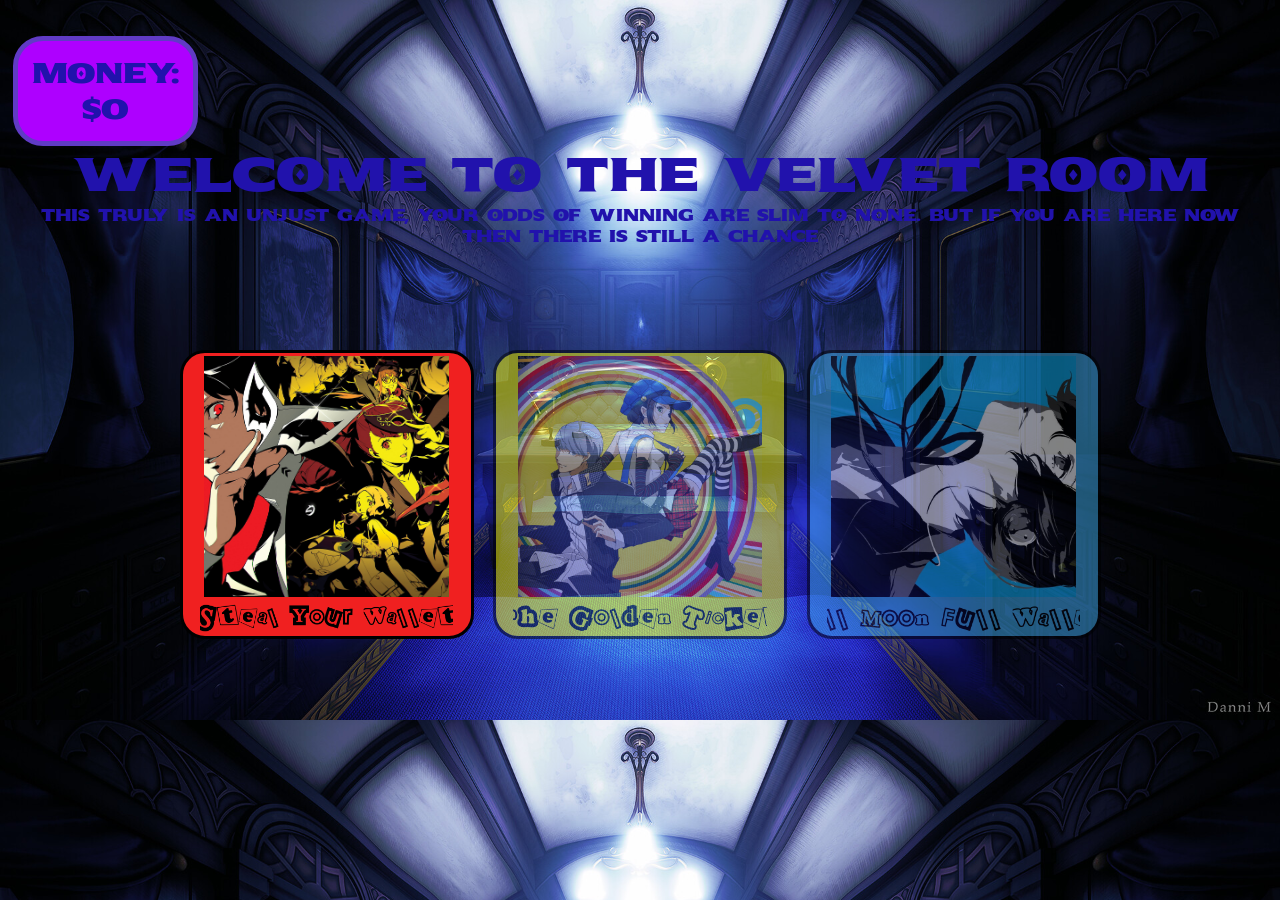
<file: index.html>
<!DOCTYPE html>
<html>
    <head>
        <title>The Velvet Room</title>
        <link rel="preconnect" href="https://fonts.googleapis.com">
        <link rel="preconnect" href="https://fonts.gstatic.com" crossorigin>
        <link href="https://fonts.googleapis.com/css2?family=Sekuya&display=swap" rel="stylesheet">
        <link rel="stylesheet" href="index.css">
        <link rel="stylesheet" href="pages/common/common.css">
    </head>
    <script src="pages/common/common.js"></script>
    <body>
        <div id="cornerCont"></div>
        <span id="rulesCont">Welcome To The Velvet Room</span>
        <span id="subText">This truly is an unjust game, your odds of winning are slim to none. But if you are here now then there is still a chance</span>
        <div id="gamesCont">
            <a id="p5" class="game" href="pages/royal/royal.html">
                <img class="lottoTicketImg" src="resources/index/royal.jpeg" alt="Take Your Heart">
                <img class="fontImg" src="resources/index/p5font.png" alt="Steal Your Wallet">
            </a>
            <a id="p4" class="game unavailable" href="pages/golden/golden.html">
                <img class="lottoTicketImg" src="resources/index/golden.avif" alt="The Golden Ticket">
                <img class="fontImg" src="resources/index/p4font.png" alt="Steal Your Wallet">
            </a>
            <a id="p3r" class="game unavailable" href="pages/moon/moon.html">
                <img class="lottoTicketImg" src="resources/index/fullMoon.jpg" alt="Full Foon Full Fallet">
                <img class="fontImg" src="resources/index/p3rfont.png" alt="Steal Your Wallet">
            </a>
        </div>
    </body>
    <script src="index.js"></script>
</html>
</file>
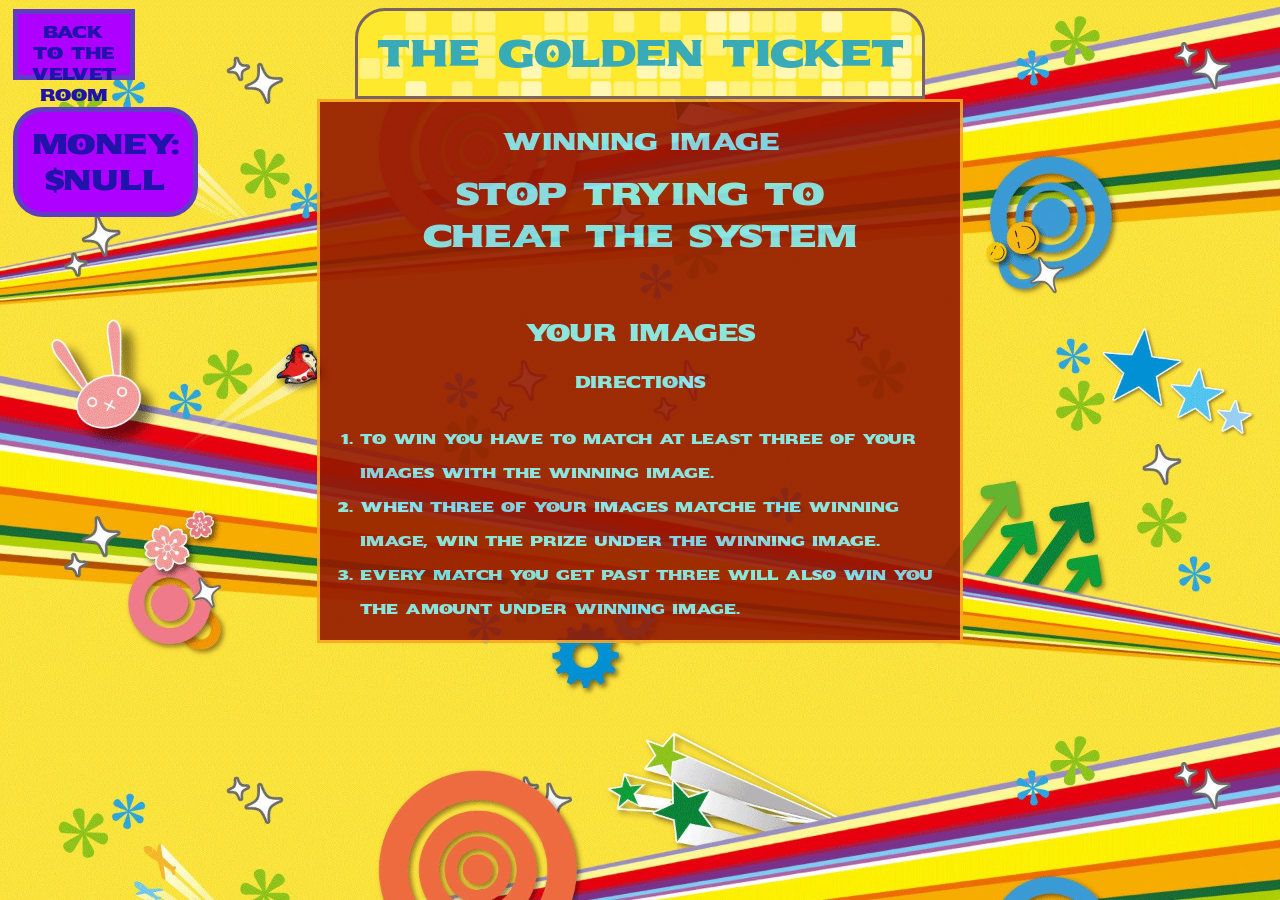
<file: pages/golden/golden.html>
<!DOCTYPE html>
<html>
    <head>
        <title>The Golden Ticket</title>
        <link rel="preconnect" href="https://fonts.googleapis.com">
        <link rel="preconnect" href="https://fonts.gstatic.com" crossorigin>
        <link href="https://fonts.googleapis.com/css2?family=Sekuya&display=swap" rel="stylesheet">
        <link rel="stylesheet" href="golden.css">
        <link rel="stylesheet" href="../common/common.css">
    </head>
    <script src="../common/common.js"></script>
    <body>
        <div id="cornerCont"></div>
        <div id="titleCard" class="goldenTitle">The Golden Ticket</div>
        <div id="ticket" class="goldenTicket">
            <div id="winningText">Winning Image</div>
            <div id="winningNumb"></div>
            
            <div id="yourNumb">Your Images</div>
            <div id="playboard"></div>

            <p>Directions</p>
            <ol id="footer">
                <li>To win you have to match at least three of your images with the winning image.</li>
                <li>When three of your images matche the winning image, win the prize under the winning image.</li>
                <li>Every match you get past three will also win you the amount under winning image.</li>
            </ol>
        </div>
    </body>
    <script src="golden.js"></script>
</html>
</file>
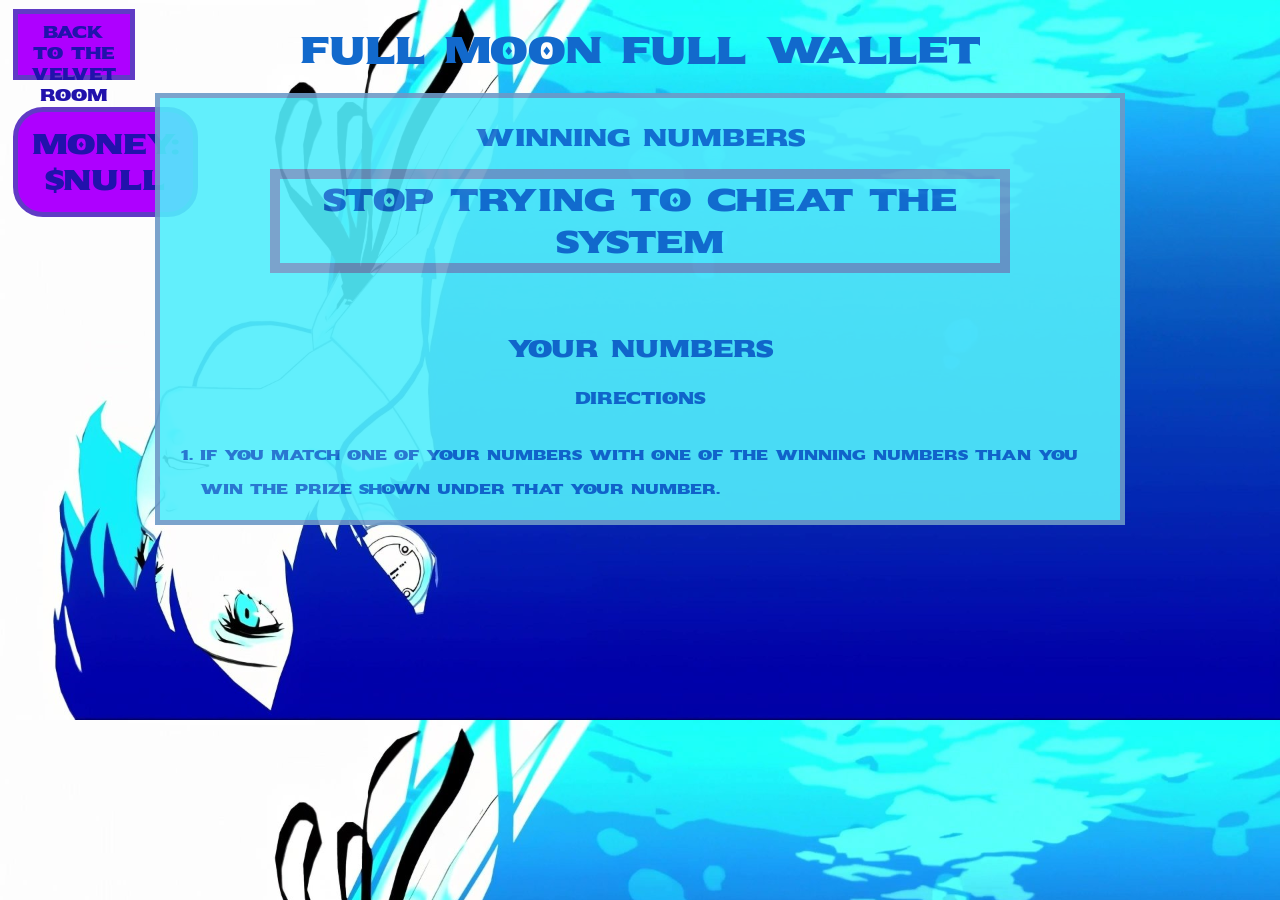
<file: pages/moon/moon.html>
<!DOCTYPE html>
<html>
    <head>
        <title>Full Moon Full Wallet</title>
        <link rel="preconnect" href="https://fonts.googleapis.com">
        <link rel="preconnect" href="https://fonts.gstatic.com" crossorigin>
        <link href="https://fonts.googleapis.com/css2?family=Sekuya&display=swap" rel="stylesheet">
        <link rel="stylesheet" href="moon.css">
        <link rel="stylesheet" href="../common/common.css">
    </head>
    <script src="../common/common.js"></script>
    <body>
        <div id="cornerCont"></div>
        <div id="titleCard" class="moonTitle">Full Moon Full Wallet</div>
        <div id="ticketM" class="moonTicket">
            <div id="winningText">Winning Numbers</div>
            <div id="winningNumb" class="moonBorder"></div>
            
            <div id="yourNumb">Your Numbers</div>
            <div id="playboard"></div>

            <p>Directions</p>
            <ol id="footer">
                <li>If you match one of your numbers with one of the winning numbers than you win the prize shown under that your number.</li>
            </ol>
        </div>
    </body>
    <script src="moon.js"></script>
</html>
</file>
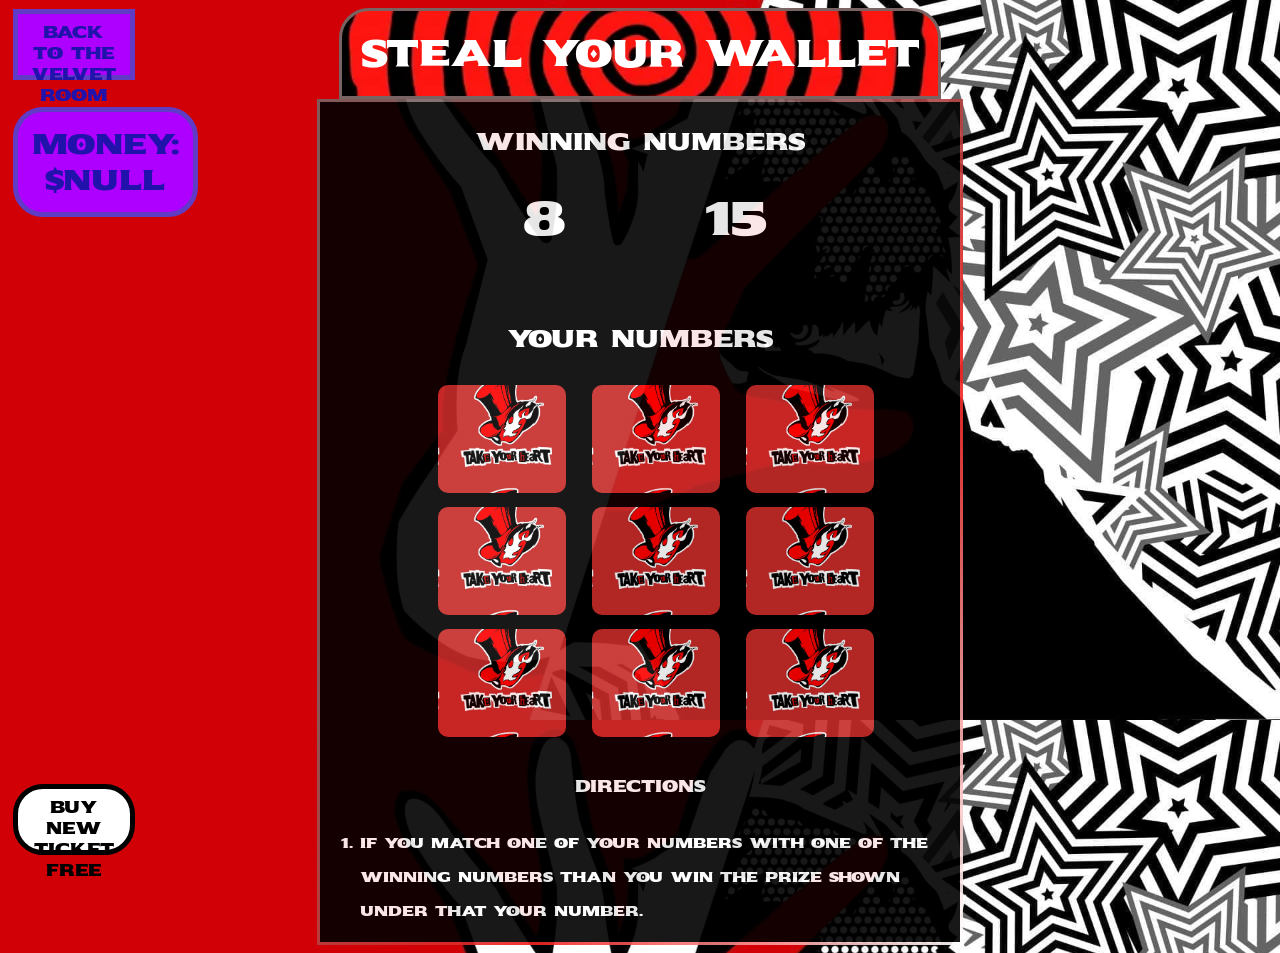
<file: pages/royal/royal.html>
<!DOCTYPE html>
<html>
    <head>
        <title>Steal Your Wallet</title>
        <link rel="preconnect" href="https://fonts.googleapis.com">
        <link rel="preconnect" href="https://fonts.gstatic.com" crossorigin>
        <link href="https://fonts.googleapis.com/css2?family=Sekuya&display=swap" rel="stylesheet">
        <link rel="stylesheet" href="royal.css">
        <link rel="stylesheet" href="../common/common.css">
    </head>
    <script src="../common/common.js"></script>
    <body>
        <div id="cornerCont"></div>
        <div id="titleCard" class="royalTitle">Steal Your Wallet</div>
        <div id="ticket" class="royalTicket">
            <div id="winningText">Winning Numbers</div>
            <div id="winningNumb"></div>
            
            <div id="yourNumb">Your Numbers</div>
            <div id="playboard"></div>

            <p>Directions</p>
            <ol id="footer">
                <li>If you match one of your numbers with one of the winning numbers than you win the prize shown under that your number.</li>
            </ol>
        </div>
    </body>
    <script src="royal.js"></script>
</html>
</file>
<file: index.css>
body {
    display: flex;
    flex-direction: column;
    align-items: center;
    background-image: url("resources/index/copyright.jpg");
    background-size: 100%;
}

span {
    color: rgb(33, 18, 172);
    text-align: center;
}

#gamesCont {
    margin-top: 10vh;
    display: flex;
    justify-content: space-evenly;
    align-items: center;
    height: 35vh;
    width: 75vw;
}

#p5 {
    background-color: rgb(240, 32, 32);
}

#p4 {
    background-color: yellow;
}

#p3r {
    background-color: rgb(63, 171, 233);
}

#rulesCont {
    margin-top: 15vh;
    display: flex;
    justify-content: center;
    font-size: 3em;
}

.fontImg {
    height: 10%;
    width: 88%;
    object-fit: cover;
}

.game {
    display: flex;
    flex-direction: column;
    align-items: center;
    justify-content: space-around;
    height: 90%;
    width: 30%;
    font-size: 1.5em;
    border: 3px solid black;
    border-radius: 25px;
}

.lottoTicketImg {
    height: 85%;
    width: 85%;
    object-fit: cover;
}

.unavailable {
    pointer-events: none;
    opacity: 0.5;
}
</file>
<file: pages/common/common.css>
/*DZFF*/
* {
    font-family: "Sekuya", system-ui;
    font-weight: 400;
    font-style: normal;
}

.cell {
    display: flex;
    flex-direction: column;
    justify-content: space-evenly;
    align-items: center;
    width: 20%;
    height: 10vh;
    font-size: 1.5em;
}

.cellSprite {
    width: 50%;
    height: 50%;
    object-fit: cover;
}

.cellCont {
    display: flex;
    justify-content: space-around;
    width: 90%;
    padding: 1em;
}

#backLink {
    color: rgb(33, 18, 172);
    text-decoration: none;
    font-size: 1em;
    height: 5vh;
    width: 7.5vw;
    background-color: rgb(174, 0, 255);
    padding: 0.5em;
    border: solid 5px rgb(96, 59, 197);
    text-align: center;
    z-index: 5;
}

#money {
    margin-top: 3vh;
    display: flex;
    flex-direction: column;
    justify-content: center;
    color: rgb(33, 18, 172);
    font-size: 1.75em;
    background-color: rgb(174, 0, 255);
    padding: 0.5em;
    border: solid 5px rgb(96, 59, 197);
    border-radius: 30px;
    z-index: 10;
}

#cornerCont {
    position: fixed;
    top: 1vh;
    left: 1vw;
    display: flex;
    flex-direction: column;
    align-items: start;
}

#ticket {
    display: flex;
    flex-direction: column;
    align-items: center;
    width: 50vw;
    border-width: 3px;
    border-style: solid;
    opacity: 0.9;
}

#winningNumb {
    display: flex;
    justify-content: space-evenly;
    width: 75%;
    margin-top: 0.5em;
    font-size: 2em;
    text-align: center;
}

#winningText {
    margin-top: 1em;
    font-size: 1.5em;
    text-align: center;
}

#yourNumb {
    margin-top: 2.5em;
    font-size: 1.5em;
    text-align: center;
}

#playboard {
    height: 110%;
    width: 80%;
    margin-top: 0.5em;
}

#footer {
    display: flex;
    flex-direction: column;
    justify-content: space-around;
    font-size: 0.85em;
    line-height: 2.5em;
}

#numbersUnd {
    display: flex;
    flex-direction: column;
    align-items: center;
    height: 100%;
    width: 100%;
    padding: 1em;
    border-radius: 30px;
}

#titleCard {
    font-size: 2.3em;
    padding: 0.5em;
    background-size: 100%;
    background-position: center;
    border-radius: 30px 30px 0px 0px;
}

.cellSprite {
    height: 100%;
    width: 100%;
    object-fit: cover;
}

.scratchOver:hover, #refresh:hover {
    cursor: pointer;
}

#refresh {
    position: fixed;
    bottom: 5vh;
    left: 1vw;
    height: 5vh;
    width: 7.5vw;
    font-size: 1em;
    display: flex;
    flex-direction: column;
    align-items: center;
    background-color: white;
    border: black solid 5px;
    padding: 0.5em;
    border-radius: 30px;
}
</file>
<file: pages/golden/golden.css>
body {
    background-image: url("../../resources/golden/p4background.jpg");
    background-size: 100%;
    display: flex;
    flex-direction: column;
    align-items: center;
    justify-content: center;
}

span {
    text-align: center;
}

.goldenTicket {
    background-color: rgb(148, 25, 0);
    color: 	rgb(127,230,239);
    border: solid 5px rgb(250,166,34);
}

.goldenTitle {
    color: 	rgb(56, 171, 182);
    background-image: url("../../resources/golden/goldenTitle.png");
    border: rgb(122, 99, 99) solid 3.5px;
}

.scratchOver {
    background-image: url("../../resources/golden/goldenCover.jpg");
    position: absolute;
    height: 12%;
    width: 10%;
    background-position: 12px;
    background-size: 88%;
    border-radius: 10px;
    z-index: 99;
}
</file>
<file: pages/moon/moon.css>
body {
    background-image: url("../../resources/moon/moonBack.jpeg");
    background-size: 100%;
    display: flex;
    flex-direction: column;
    align-items: center;
    justify-content: center;
}

span {
    text-align: center;
}

.moonTicket {
    background-color: rgb(81,238,252);
    color: 	rgb(18,105,204);
    border: solid 5px rgb(109,154,199)
}

#ticketM {
    display: flex;
    flex-direction: column;
    align-items: center;
    width: 75vw;
    opacity: 0.9;
}

.moonTitle {
    color: 	rgb(18,105,204);
}

.scratchOver {
    background-image: url("../../resources/moon/mori.jpg");
    position: absolute;
    height: 12%;
    width: 10%;
    background-position: 12px;
    background-size: 88%;
    border-radius: 10px;
    z-index: 99;
    background-repeat: no-repeat;
}

.moonBorder {
    border: rgb(109,154,199) solid 10px;
}
</file>
<file: pages/royal/royal.css>
body {
    background-image: url("../../resources/royal/royalBack.jpg");
    background-size: 100%;
    display: flex;
    flex-direction: column;
    align-items: center;
    justify-content: center;
}

span {
    text-align: center;
}

.royalTicket {
    color: white;
    background-color: black;
    border-image: linear-gradient(to bottom right, rgb(122, 99, 99) 33%, rgb(240, 32, 32) 66%, white 100%) 1;
}

.scratchOver:hover {
    cursor: pointer;
}

.royalTitle {
    color: white;
    background-image: url("../../resources/royal/spiral.webp");
    border: rgb(122, 99, 99) solid 3.5px;
}

.scratchOver {
    background-image: url("../../resources/royal/scratchCover.jpg");
    position: absolute;
    height: 12%;
    width: 10%;
    background-position: 12px -20px;
    background-size: 88%;
    border-radius: 10px;
    z-index: 99;
}
</file>
